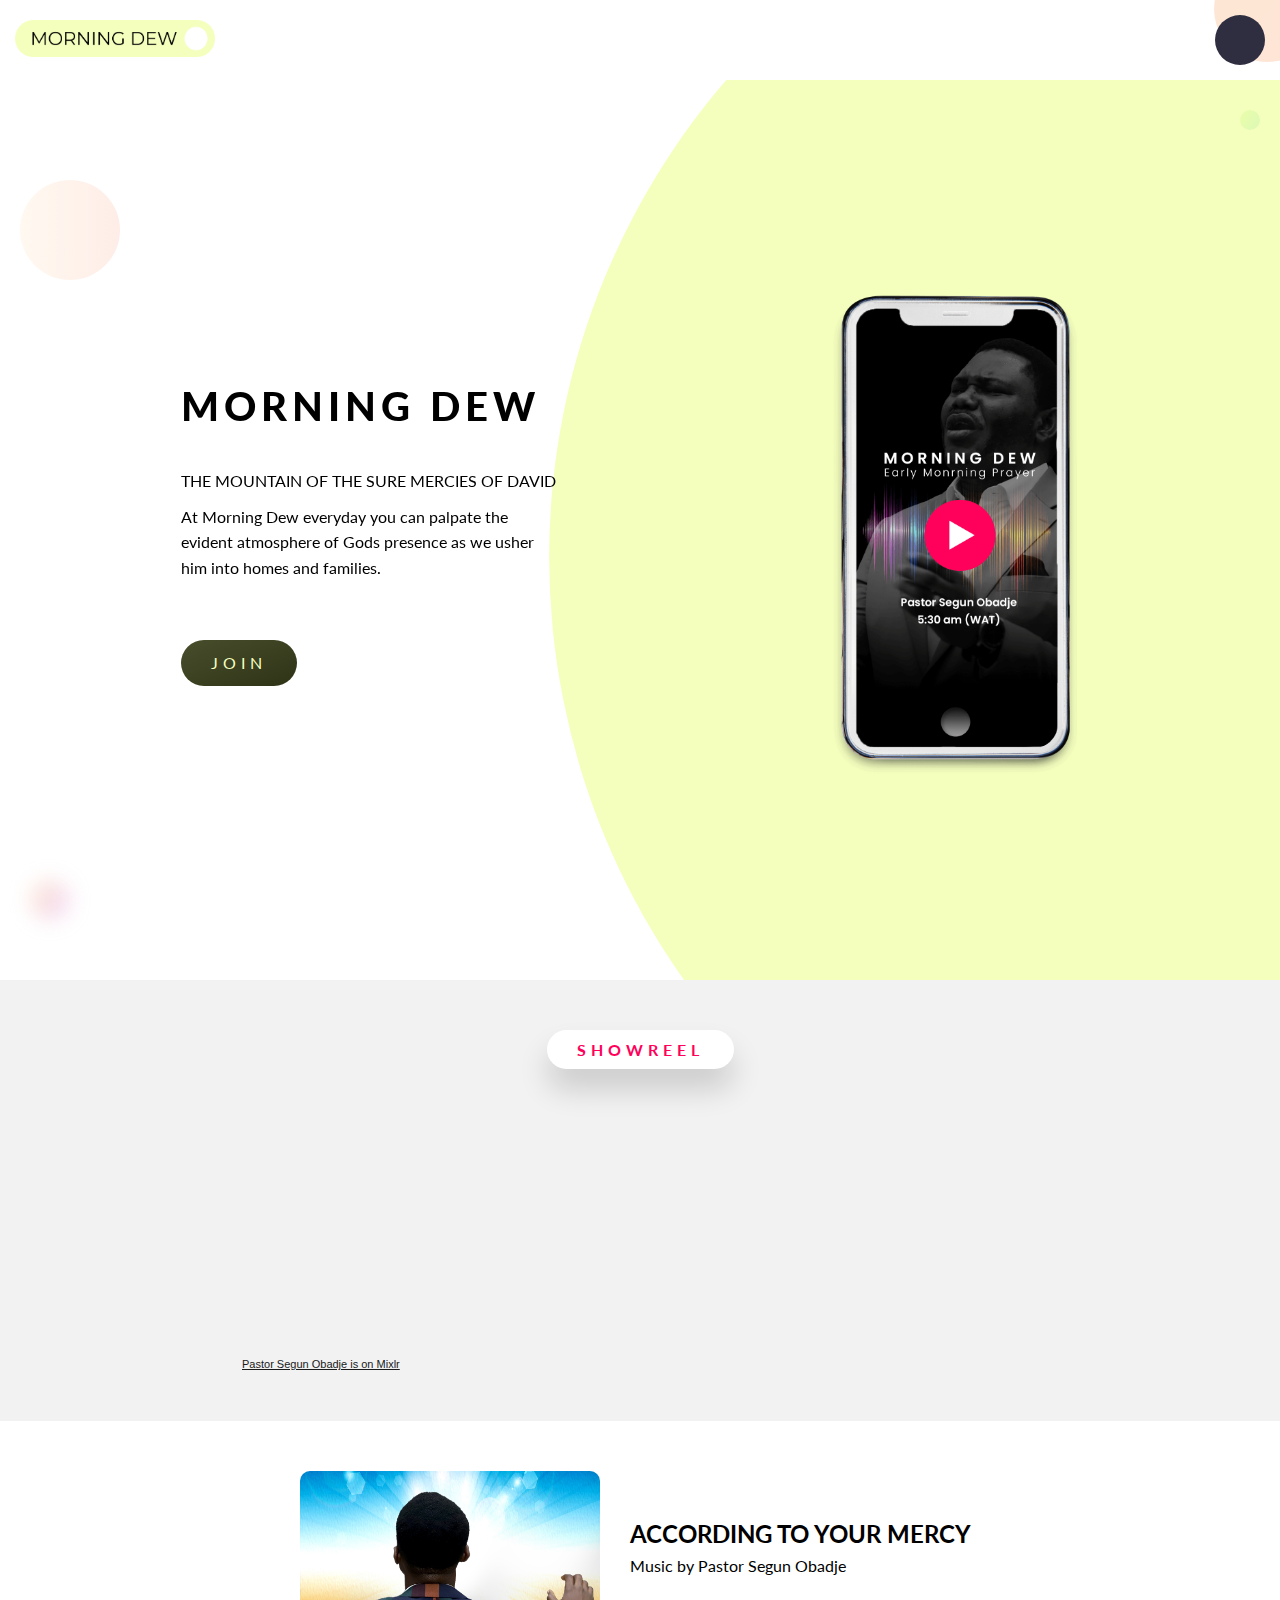
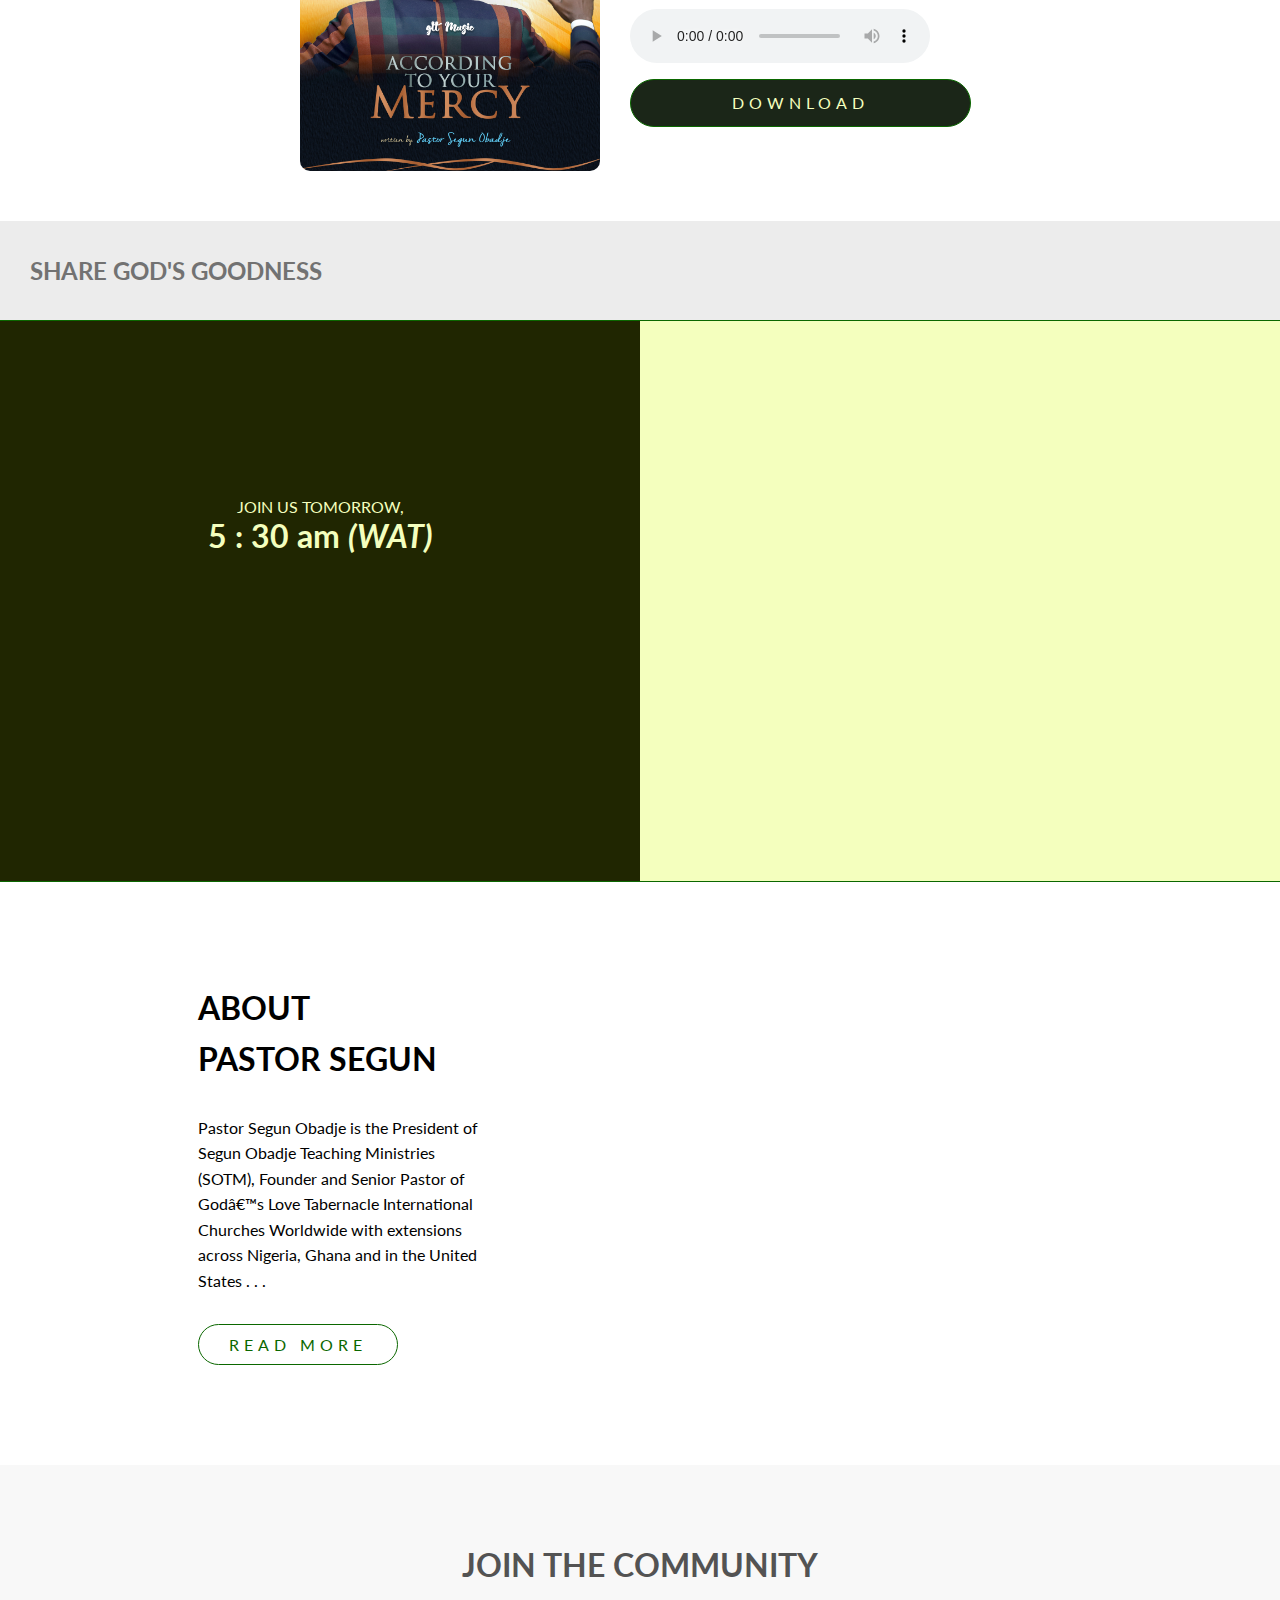
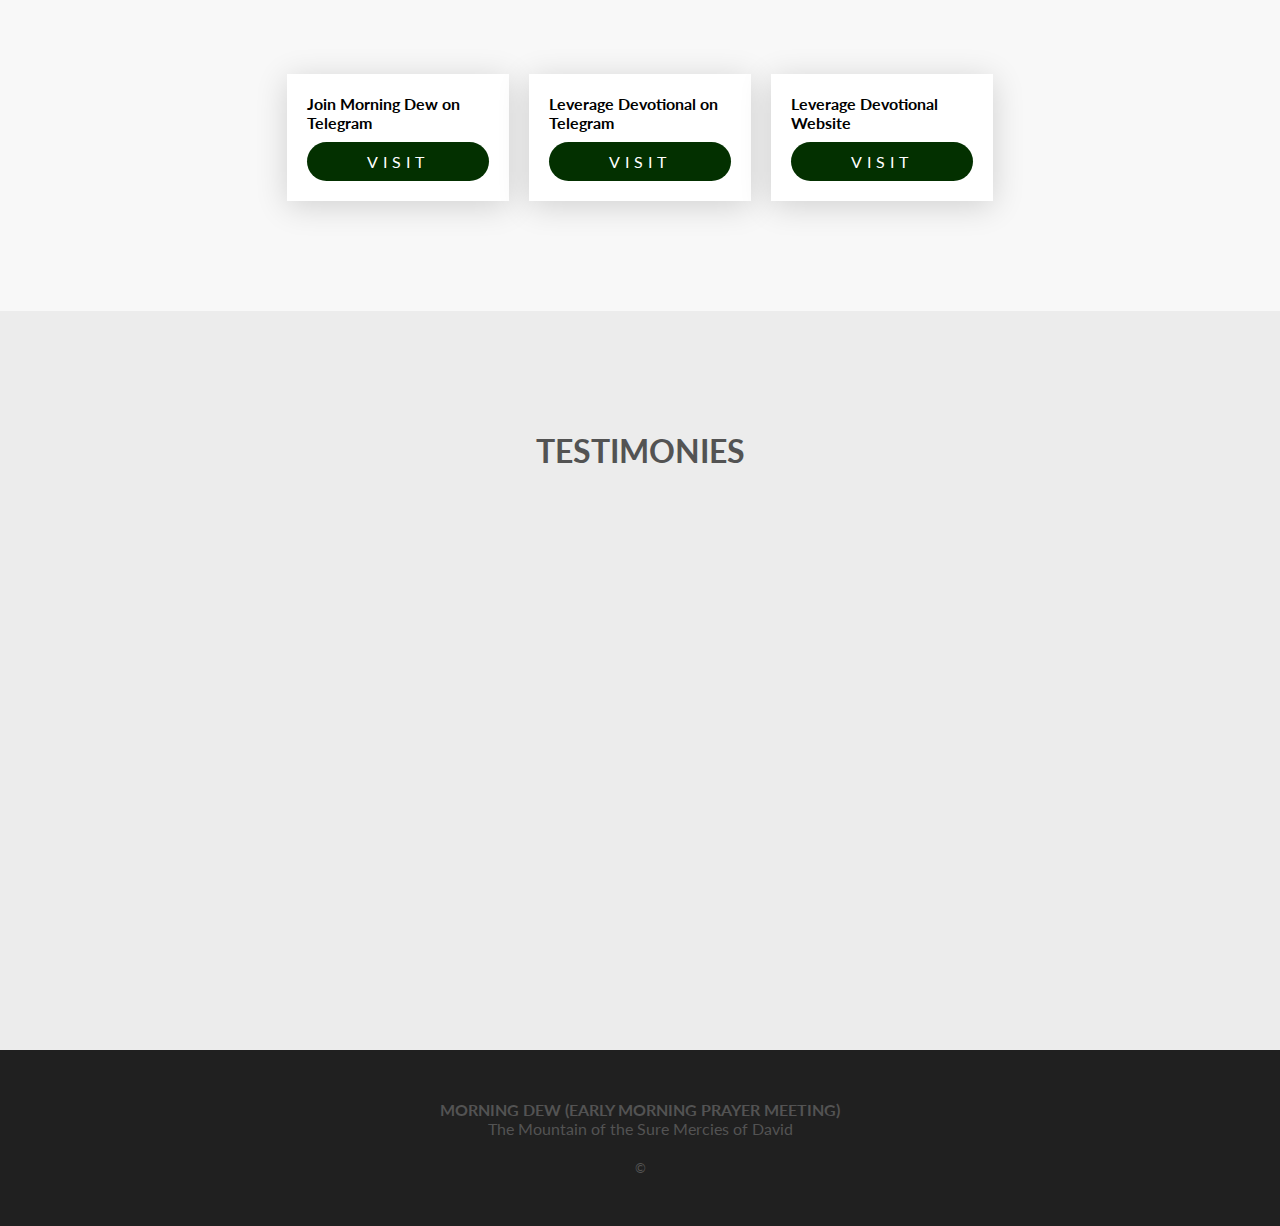
<file: index.html>
<!DOCTYPE html>
<html lang="en">
<head>
    <!-- Global site tag (gtag.js) - Google Analytics -->
    <script async src="https://www.googletagmanager.com/gtag/js?id=UA-145044616-2"></script>
    <script>
    window.dataLayer = window.dataLayer || [];
    function gtag(){dataLayer.push(arguments);}
    gtag('js', new Date());

    gtag('config', 'UA-145044616-2');
    </script>

    <!-- Facebook Pixel Code -->
    <script>
    !function(f,b,e,v,n,t,s)
    {if(f.fbq)return;n=f.fbq=function(){n.callMethod?
    n.callMethod.apply(n,arguments):n.queue.push(arguments)};
    if(!f._fbq)f._fbq=n;n.push=n;n.loaded=!0;n.version='2.0';
    n.queue=[];t=b.createElement(e);t.async=!0;
    t.src=v;s=b.getElementsByTagName(e)[0];
    s.parentNode.insertBefore(t,s)}(window,document,'script',
    'https://connect.facebook.net/en_US/fbevents.js');
     fbq('init', '244590350107731'); 
    fbq('track', 'PageView');
    </script>
    <noscript>
     <img height="1" width="1" 
    src="https://www.facebook.com/tr?id=244590350107731&ev=PageView
    &noscript=1"/>
    </noscript>
    <!-- End Facebook Pixel Code -->

    <meta charset="UTF-8">
    <meta name="viewport" content="width=device-width, initial-scale=1.0">
    <link rel="stylesheet" href="https://use.fontawesome.com/releases/v5.14.0/css/all.css" integrity="sha384-HzLeBuhoNPvSl5KYnjx0BT+WB0QEEqLprO+NBkkk5gbc67FTaL7XIGa2w1L0Xbgc" crossorigin="anonymous">
    <link href="https://fonts.googleapis.com/css2?family=Gothic+A1:wght@100;200;300;400;500;600;700;800;900&family=Lato:ital,wght@0,100;0,300;0,400;0,700;0,900;1,100;1,300;1,400;1,700;1,900&display=swap" rel="stylesheet">
    <link href="https://unpkg.com/aos@2.3.1/dist/aos.css" rel="stylesheet">
    <link rel="stylesheet" href="main.css">
    <title>Morning Dew</title>
</head>
<body>
    <div class="nav">
        <div class="nav-image">
            <img src="morning-dew-logo.png" alt="Morning Dew" style="width: 200px;">
        </div>
        <div class="nav-link">
            <ul>
                <li><a href="#">HOME</a></li>
            </ul>
        </div>
        <div class="nav-btn">
            <div class="nav-btn-container" id="nav-btn">
                <i class="fas fa-bars fa-lg"></i>
            </div>
        </div>
    </div>

    <div class="navigation" id="navigation">
            <ul>
                <li><a href="#">HOME</a></li>
                <LI><a href="about.html">ABOUT</a></LI>
                <li><a href="https://t.me/officialmorningdew" target="_blank">TESTIMONIES</a></li>
                <li><a href="https://www.leveragedevotional.org/" target="_blank">DEVOTIONAL</a></li>
                <li><a href="https://estore.segunobadje.org/" target="_blank">E-STORE</a></li>
            </ul>
    </div>


    <div class="section-one">
        <div class="section-one-text-container" id="textparalax">
            <div class="section-one-text-container-text">
                <small id="live"> <i class="fas fa-dot-circle"></i> NOW LIVE</small>
                <h1 data-aos="fade-up">MORNING DEW</h1>
                <p data-aos="fade-right">THE MOUNTAIN OF THE SURE MERCIES OF DAVID</p>
                <P data-aos="fade-right">At Morning Dew everyday you can palpate the evident atmosphere of Gods presence as we usher him into homes and families.  </P>
                <div class="btn">
                    <a href="https://mixlr.com/pastor-segun-obadje" class="btn btn-play" id="play">
                        <i class="fas fa-play"></i> <span id="adot"></span> JOIN</a>
                    
                </div>
            </div>
        </div>

        <div class="section-one-image-container">
            <div class="section-one-image-container-image" id="imgscroll">
                <img src="phone.png" alt="Morning Dew" style="width: 300px;">
            </div>
        </div>

        <div class="background">

        </div>

        <div id="bgtwo">

        </div>

        <div id="bgthree">
            
        </div>

        <div id="bgfour">
            
        </div>

        <div id="bgfive">
            
        </div>
       
    </div>





    <div class="section-two">
        <div class="section-two-button">
            <a class="btn" href="https://mixlr.com/pastor-segun-obadje/showreel" target="_blank" id="join">SHOWREEL <i class="fas fa-play-circle"></i></a>
        </div>
        

        <div class="section-two-player">
            <iframe src="https://mixlr.com/users/8228052/embed?autoplay=true" width="100%" height="180px" scrolling="no" frameborder="no" marginheight="0" marginwidth="0"></iframe><small><a href="https://mixlr.com/pastor-segun-obadje" style="color:#1a1a1a;text-align:left; font-family:Helvetica, sans-serif; font-size:11px;">Pastor Segun Obadje is on Mixlr</a></small>
        </div>
    </div>

    <!-- AUDIO FILE -->
    <div class="audio-section">
        <div class="audio-section-container">
            <div class="audio-section-container-image">
                <img src="ALBUM.jpg" alt="Morning Dew Worship Song" >
            </div>
            <div class="audio-section-container-content">
                <h2>ACCORDING TO YOUR MERCY</h2>
                <p>Music by Pastor Segun Obadje</p>
                <audio controls download src="https://estoremessage.s3.amazonaws.com/mdewworship/According+to+Your+Mercy+-+GLT+Music.mp3" type="audio/mpeg"></audio>
                <a href="https://estoremessage.s3.amazonaws.com/mdewworship/According+to+Your+Mercy+-+GLT+Music.mp3" class="btm">  DOWNLOAD <i class="fa fa-download fa-lg"></i></a>
            </div>
        </div>
    </div>
    <!-- AUDIO FILE ENDING -->


    <div class="testimonies">
        <div class="testimonies-text">
            <h2>SHARE GOD'S GOODNESS</h2>
        </div>

        <div class="testimonies-text">
            <a href="mailto:pstsegunobadje@gmail.com" data-aos="fade-left" target="_blank">SHARE TESTIMONY</a>
        </div>
        
        <div class="testimonies-text">
            <a href="https://t.me/officialmorningdew" data-aos="fade-right" target="_blank">READ TESTIMONIES</a>
        </div>
    </div>

    <div class="section-three">
       <div class="section-three-text">
           
        <div class="header">
            <p>JOIN US TOMORROW, <span id="day"></span></p>
            <h1>5 : 30 am <em>(WAT)</em></h1>   
        </div>

           <div class="timer">
               <div class="timer-text" data-aos="fade-right">
                   <h1 id="hour">00</h1>
                   <small>HOURS</small>
               </div>
               <div class="timer-text" data-aos="zoom-in">
                <h1 id="min">00</h1>
                <small>MINUTES</small>
            </div>
            <div class="timer-text" data-aos="fade-left"">
                <h1 id="sec">00</h1>
                <small>SECONDS</small>
            </div>
           </div>
       </div>

       <div class="section-three-image">
           <img src="calendar.png" alt="Morning Dew" data-aos="flip-right" style="width: 350px;">
       </div>
    </div>

    <div class="section-four">
        <div class="section-four-text">
            <div class="section-four-text-container">
                <h1>ABOUT <br> PASTOR SEGUN </h1>
            <p id="pastor">Pastor Segun Obadje is the President of Segun Obadje Teaching Ministries (SOTM), Founder and Senior Pastor of God’s Love Tabernacle International Churches Worldwide with extensions across Nigeria, Ghana and in the United States . . .</p>
            <a href="about.html" class="btn">READ MORE</a>
            </div>
        </div>
        <div class="section-four-image">
            <div class="section-four-image-container">
                <img src="pastorsegun.png" alt="Pastor Segun Obadje" loading="lazy" data-aos="flip-right">


                <div class="section-four-image-container-link">
                    <div class="section-four-image-container-link-icon">
                        <a href="https://www.facebook.com/segunobadje"><i class="fab fa-facebook-f fa-2x"></i></a>
                    </div>
                    <div class="section-four-image-container-link-icon">
                        <a href="https://twitter.com/PstSegunObadje"><i class="fab fa-twitter fa-2x"></i></a>
                    </div>
                    <div class="section-four-image-container-link-icon">
                        <a href="https://www.instagram.com/officialpastorsegunobadje/"><i class="fab fa-instagram fa-2x"></i></a>
                    </div>
            </div>
            </div>
        </div>
    </div>


    <div class="section-five">
        <div class="section-five-header">
            <h1>JOIN THE COMMUNITY</h1>
        </div>
        <div class="section-five-box">
            <div class="section-five-box-card" >
                <h4>Join Morning Dew on Telegram</h4>
                <a href="https://t.me/officialmorningdew" class="card" id="mdew" > VISIT</a>
            </div>
            <div class="section-five-box-card" >
                <h4>Leverage Devotional on Telegram</h4>
                <a href="https://t.me/s/LeverageDevotional" class="card" id="lever" > VISIT</a>
            </div>
            <div class="section-five-box-card" >
                <h4>Leverage Devotional Website</h4>
                <a href="https://www.leveragedevotional.org/" class="card" id="leverage" > VISIT</a>
            </div>
        </div>
    </div>

    <div class="section-six">
        <div class="section-six-header">
            <h1>TESTIMONIES</h1>
        </div>
        <div class="section-six-box">
            <div class="section-six-box-card" data-aos="fade-right">
                <h4>Healed of Heaviness in the heart</h4>
                <p>Thank you so much pastor for giving to God. I've carried so much heaviness in my heart for years and it's been so overwhelming because my thoughts and emotions have been so muddled up. When you gave a word this morning that God is healing the minds of people, the burden dropped off me. I experienced freedom like never before. My mind is healed now and I'm totally free!!! God bless pastor Segun.</p>
                <h5 class="name">Odunayo A.</h5>
            </div>    

            <div class="section-six-box-card" data-aos="fade-left">
                <h4>SUPERNATURAL CONTRACTS</h4>
                <p>Sir, the God of Morning Dew has done it for me. My company has been registered since 2017 but not a single contract has been done by the company ever since. Someone called me two weeks ago after Pastor Segun Obadje had been declaring favour in the works of our hands. He told me that there is a job his friend wants to execute and I'm the person capable of doing the construction work. The same job has been bringing in millions now, I've never received a million naira before now, but the God of Morning Dew has surprised me. Thank you Daddy for giving to the Lord. </p>
                <h5 class="name">Temitope O.</h5>
            </div>    

            <div class="section-six-box-card" data-aos="fade-left">
                <h4>Pregnant after 5 Years of Marriage</h4>
                <p>Hallelujah, Come and see what the Lord has done for me. He has looked down upon me favourably and made me fruitful. Several words have come from Morning Dew that before the end of June there will be confirmation of pregnancies. I have come to testify that the God of Morning Dew has done it for me, after five years of marriage, I am pregnant and I am glad. Thank you, Jesus, thank you Pst Segun Obadje for yielding to God. God is so good!!!</p><br>
                <p>Glory to God.</p>
                <h5 class="name">Precious E.</h5>
            </div>    
        </div>
    </div>

    <div class="to-top">
        <a href="#"><i class="fas fa-arrow-circle-up fa-2x"></i></a>
    </div>

    <footer>
        <h4>MORNING DEW (EARLY MORNING PRAYER MEETING)</h4>
        <p>The Mountain of the Sure Mercies of David</p><br>
        <small>&copy; <span id="copyYear"></span></small>

    </footer>
    <script src="https://unpkg.com/aos@2.3.1/dist/aos.js"></script>
    <script>
        AOS.init();

        let imgscroll = document.getElementById('imgscroll');
        let bgfive = document.getElementById('bgfive');
        let bgtwo = document.getElementById("bgtwo");
        let bgthree = document.getElementById("bgthree");
        let bgfour = document.getElementById("bgfour");
        let textparalax = document.getElementById('textparalax');

        let hour = document.getElementById("hour");
        let min = document.getElementById("min");
        let sec = document.getElementById("sec");

        let dayText = document.getElementById("day");
        let navBar = document.querySelector(".nav");
        let copyYear = document.getElementById("copyYear");



        window.addEventListener("scroll", ()=>{
           
            let scrollToTop = document.querySelector(".to-top");

            let scrollValue = Math.floor(scrollY / 2);

            let scrollValueY = Math.floor(scrollY);

            imgscroll.style.transform = "translateX("+scrollValue+"px)";
           


            // BUBBLES PARALAX
            bgtwo.style.transform = "translateY(-"+(Math.floor(scrollValueY / 3))+"px)";
            bgfive.style.transform = "translateY(-"+(Math.floor(scrollValueY/1.5 ))+"px)";
            bgthree.style.transform = "translateY(-"+(Math.floor(scrollValueY / 2))+"px)";
            bgfour.style.transform = "translateY(-"+(Math.floor(scrollValueY / 2.5))+"px)";
            textparalax.style.transform = "translateY("+(Math.floor(scrollValueY / 4 ))+"px)";

            if(scrollY > 5){
                navBar.style.boxShadow = "0 10px 30px rgba(0,0,0,.3)";
                navBar.style.background = "#fff";
                scrollToTop.style.display = "flex";
            }else{
                navBar.style.boxShadow = "none";
                scrollToTop.style.display = "none";


            }
  
        })



        setInterval(()=>{
        let d = new Date();
        let m = d.getMinutes();
        let s = d.getSeconds();
        let h = d.getHours();

        let tomorrow = 29;
        let minusHour = 60;

        let minuteRemain = minusHour - m;;
        let secondsRemain = minusHour - s;
        let hourRemain = tomorrow - h;

        copyYear.innerHTML = d.getFullYear();


        if(hourRemain < 9){
            hourRemain = "0"+hourRemain;
        }
        if(minuteRemain < 10){
            minuteRemain = "0"+minuteRemain;
        }
        if(secondsRemain < 10){
            secondsRemain = "0"+secondsRemain
        }

        switch(h) {
            case 0:

            hourRemain = 4;
                break;
            case 1:

            hourRemain = 3;
                break;

            case 2:
            hourRemain = 2;
            break;

            case 3:
            hourRemain = 1;
            break;

            case 4:
            hourRemain = 0;
            break;
            default:
               hourRemain = tomorrow - h;
            }



            switch (new Date().getDay()) {
            case 0:
                day = "MONDAY";
                break;
            case 1:
                day = "TUESDAY";
                break;
            case 2:
                day = "WEDNESDAY";
                break;
            case 3:
                day = "THURSDAY";
                break;
            case 4:
                day = "FRIDAY";
                break;
            case 5:
                day = "SATURDAY";
                break;
            case 6:
                day = "SUNDAY";
}


        let live = document.getElementById("live");
        let adot = document.getElementById("adot");

        hour.innerHTML = hourRemain;
        min.innerHTML = minuteRemain;
        sec.innerHTML = secondsRemain;
        dayText.innerHTML = day;

        if(h == 5 && m >= 30){
            live.style.display = "inline-block";
            adot.style.display = "block";
        }
        }, 1000);


        let navBtn = document.getElementById("nav-btn");
        let navigation = document.getElementById("navigation");

        let toggle = true;


        let hideStyle = "circle(4.8% at 99% 1%)";
        let showStyle = "circle(148% at 99% 1%)";

        navBtn.addEventListener("click", function(){
            
            toggle = !toggle;

            if(toggle){
                navigation.style.clipPath = hideStyle;
            }else{
                navigation.style.clipPath = showStyle;

            }
        })

 
let pastor = document.getElementById("pastor");


      </script>
</body>
</html>
</file>
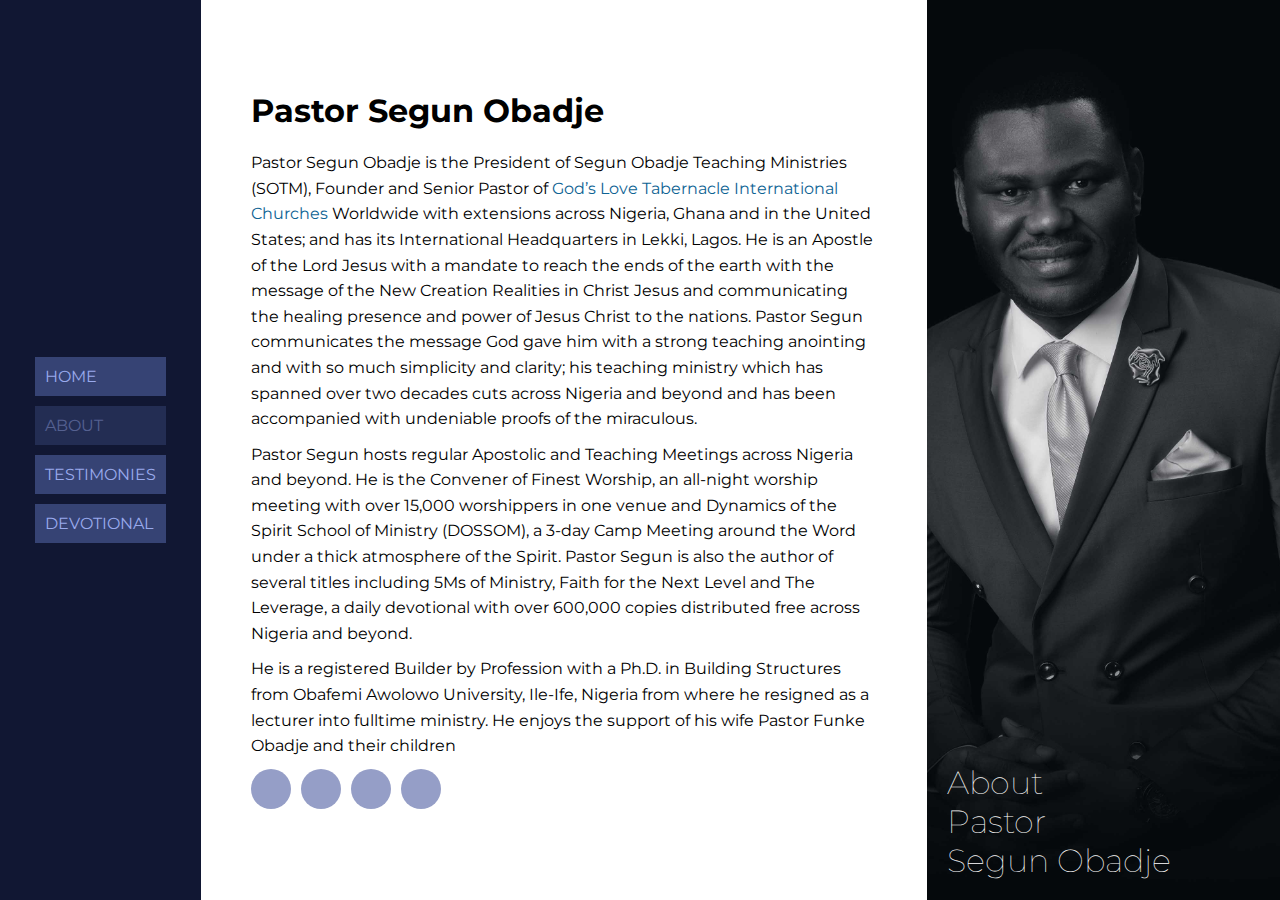
<file: about.html>
<!DOCTYPE html>
<html lang="en">
<head>
        <!-- Global site tag (gtag.js) - Google Analytics -->
    <script async src="https://www.googletagmanager.com/gtag/js?id=UA-145044616-2"></script>
    <script>
    window.dataLayer = window.dataLayer || [];
    function gtag(){dataLayer.push(arguments);}
    gtag('js', new Date());

    gtag('config', 'UA-145044616-2');
    </script>
    <meta charset="UTF-8">
    <meta name="viewport" content="width=device-width, initial-scale=1.0">
    <link rel="stylesheet" href="https://use.fontawesome.com/releases/v5.14.0/css/all.css" integrity="sha384-HzLeBuhoNPvSl5KYnjx0BT+WB0QEEqLprO+NBkkk5gbc67FTaL7XIGa2w1L0Xbgc" crossorigin="anonymous">
    <link href="https://fonts.googleapis.com/css2?family=Montserrat:ital,wght@0,100;0,200;0,300;0,400;0,500;0,600;0,700;0,800;0,900;1,100;1,200;1,300;1,400;1,500;1,600;1,700;1,800;1,900&display=swap" rel="stylesheet">
    <link href="https://unpkg.com/aos@2.3.1/dist/aos.css" rel="stylesheet">
    <link rel="stylesheet" href="about.css"><title>About Pastor Segun Obadje</title>
</head>
<body>
    <main>
        <div class="mobile-nav">
            <ul>
                <li><a href="index.html">HOME</a></li>

                <li><a href="https://t.me/officialmorningdew" target="_blank">TESTIMONIES</a></li>

                <li><a href="https://www.leveragedevotional.org/" target="_blank">DEVOTIONAL</a></li>

            </ul>
        </div>
        <div class="nav">
            <ul>
                <li><a href="index.html">HOME</a></li>
                <li><a href="#" id="isDisabled">ABOUT</a></li>

                <li><a href="https://t.me/officialmorningdew" target="_blank">TESTIMONIES</a></li>

                <li><a href="https://www.leveragedevotional.org/" target="_blank">DEVOTIONAL</a></li>

            </ul>
        </div>
        
        <div class="content">
            <div class="content-main">

                <div class="content-image">
                    <img src="pastorsegun.png" alt="Pastor Segun Obadje">
                </div>
                <h1>Pastor Segun Obadje</h1>
                <p>Pastor Segun Obadje is the President of Segun Obadje Teaching Ministries (SOTM), Founder and Senior Pastor of <a href="https://glt.church" target="_blank">God’s Love Tabernacle International Churches</a> Worldwide with extensions across Nigeria, Ghana and in the United States; and has its International Headquarters in Lekki, Lagos. He is an Apostle of the Lord Jesus with a mandate to reach the ends of the earth with the message of the New Creation Realities in Christ Jesus and communicating the healing presence and power of Jesus Christ to the nations. Pastor Segun communicates the message God gave him with a strong teaching anointing and with so much simplicity and clarity; his teaching ministry which has spanned over two decades cuts across Nigeria and beyond and has been accompanied with undeniable proofs of the miraculous.</p>
                
                <p>Pastor Segun hosts regular Apostolic and Teaching Meetings across Nigeria and beyond. He is the Convener of Finest Worship, an all-night worship meeting with over 15,000 worshippers in one venue and Dynamics of the Spirit School of Ministry (DOSSOM), a 3-day Camp Meeting around the Word under a thick atmosphere of the Spirit. Pastor Segun is also the author of several titles including 5Ms of Ministry, Faith for the Next Level and The Leverage, a daily devotional with over 600,000 copies distributed free across Nigeria and beyond.</p>
    
                <p>He is a registered Builder by Profession with a Ph.D. in Building Structures from Obafemi Awolowo University, Ile-Ife, Nigeria from where he resigned as a lecturer into fulltime ministry. He enjoys the support of his wife Pastor Funke Obadje and their children</p>

                <div class="social">
                    <div class="social-link-icon">
                        <a href="https://www.facebook.com/segunobadje"><i class="fab fa-facebook-f fa-lg"></i></a>
                    </div>
                    <div class="social-link-icon">
                        <a href="https://twitter.com/PstSegunObadje"><i class="fab fa-twitter fa-lg"></i></a>
                    </div>
                    <div class="social-link-icon">
                        <a href="https://www.instagram.com/officialpastorsegunobadje/"><i class="fab fa-instagram fa-lg"></i></a>
                    </div>
    
                    
                    <div class="social-link-icon">
                        <a href="https://www.youtube.com/channel/UCC3lkcrfirE37Sj3DH1UQug"><i class="fab fa-youtube"></i></a>
                    </div>
                </div>
            </div>
        </div>
        <div class="image">
            <h1>About <br> Pastor <br> Segun Obadje</h1>
        </div>
    </main>

    <script>
        let nav = document.querySelector(".nav");
        let navBuga = document.querySelector(".nav-buga");

        let toggle = true;

     
    </script>
   
    
</body>
</html>
</file>
<file: main.css>
* {
  padding: 0;
  margin: 0;
  -webkit-box-sizing: border-box;
          box-sizing: border-box;
  font-family: 'Lato', sans-serif;
}

html {
  scroll-behavior: smooth;
}

body {
  position: relative;
}

body::-webkit-scrollbar {
  width: 10px;
}

body::-webkit-scrollbar-track {
  background: #f1f1f1;
}

body::-webkit-scrollbar-thumb {
  background: #888;
}

body::-webkit-scrollbar-thumb:hover {
  background: #555;
}

.navigation {
  position: fixed;
  top: 0;
  right: 0;
  width: 100%;
  height: 100vh;
  background-image: linear-gradient(120deg, #f6d465ee 0%, #fd9f85ee 100%);
  overflow: hidden;
  z-index: 3;
  -webkit-transition: all 300ms ease;
  transition: all 300ms ease;
  -webkit-clip-path: circle(4.8% at 99% 1%);
          clip-path: circle(4.8% at 99% 1%);
}

@media only screen and (max-width: 850px) {
  .navigation {
    width: 100%;
  }
}

.navigation ul {
  display: -webkit-box;
  display: -ms-flexbox;
  display: flex;
  -webkit-box-pack: space-evenly;
      -ms-flex-pack: space-evenly;
          justify-content: space-evenly;
  list-style: none;
  -webkit-box-align: center;
      -ms-flex-align: center;
          align-items: center;
  height: 100%;
}

@media only screen and (max-width: 850px) {
  .navigation ul {
    -webkit-box-orient: vertical;
    -webkit-box-direction: normal;
        -ms-flex-direction: column;
            flex-direction: column;
    -webkit-box-pack: center;
        -ms-flex-pack: center;
            justify-content: center;
  }
}

.navigation ul li a {
  padding: 10px 20px;
  text-decoration: none;
  letter-spacing: 5px;
  color: #fff;
  border: solid 1px #fff;
  margin: 5px;
  background: none;
  color: #fff;
  -webkit-transition: all 300ms ease;
  transition: all 300ms ease;
  display: inline-block;
  position: relative;
  transition: all 300ms ease;
}

.navigation ul li a::after {
  content: "";
  position: absolute;
  top: 0;
  right: 0;
  width: 100%;
  height: 100%;
  z-index: -5;
  -webkit-transform: scale(0);
          transform: scale(0);
  -webkit-transition: all 300ms ease;
  transition: all 300ms ease;
  border-bottom: 1px solid #fff;
}

.navigation ul li a:hover {
  -webkit-transform: translateY(-10px);
          transform: translateY(-10px);
  -webkit-box-shadow: 0 20px 50px #a32b0acb;
          box-shadow: 0 20px 50px #a32b0acb;
  color: #fd9f85ad;
  background-color: #fff;
}

.navigation ul li a:hover::after {
  -webkit-transform: scale(1.2);
          transform: scale(1.2);
}

.nav {
  padding: 15px;
  display: -webkit-box;
  display: -ms-flexbox;
  display: flex;
  -webkit-box-pack: justify;
      -ms-flex-pack: justify;
          justify-content: space-between;
  -webkit-box-align: center;
      -ms-flex-align: center;
          align-items: center;
  position: -webkit-sticky;
  position: sticky;
  top: 0;
  background: rgba(255, 255, 255, 0.664);
  z-index: 5;
}

.nav-link {
  display: none;
}

.nav-btn {
  position: relative;
}

.nav-btn-container {
  width: 50px;
  height: 50px;
  background: #2F2E41;
  color: #F4FFBE;
  display: -webkit-box;
  display: -ms-flexbox;
  display: flex;
  -webkit-box-pack: center;
      -ms-flex-pack: center;
          justify-content: center;
  -webkit-box-align: center;
      -ms-flex-align: center;
          align-items: center;
  border-radius: 50%;
  cursor: pointer;
  -webkit-transition: all 300ms ease;
  transition: all 300ms ease;
}

@media only screen and (max-width: 850px) {
  .nav-btn-container {
    color: #2f2e41;
    background: none;
  }
}

.nav-btn-container:hover {
  -webkit-transform: scale(1.06);
          transform: scale(1.06);
}

.nav-btn-container:active {
  -webkit-transform: rotate(30deg);
          transform: rotate(30deg);
}

.section-one {
  display: -webkit-box;
  display: -ms-flexbox;
  display: flex;
  padding: 50px;
  height: 100vh;
  -webkit-box-pack: center;
      -ms-flex-pack: center;
          justify-content: center;
  -webkit-box-align: center;
      -ms-flex-align: center;
          align-items: center;
  position: relative;
  overflow: hidden;
}

@media only screen and (max-width: 850px) {
  .section-one {
    -webkit-box-orient: vertical;
    -webkit-box-direction: normal;
        -ms-flex-direction: column;
            flex-direction: column;
    height: 70vh;
    padding: 20px;
  }
}

.section-one-text-container {
  -webkit-box-flex: 1;
      -ms-flex: 1;
          flex: 1;
  padding: 50px;
  display: -webkit-box;
  display: -ms-flexbox;
  display: flex;
  -webkit-box-pack: center;
      -ms-flex-pack: center;
          justify-content: center;
  -webkit-box-align: center;
      -ms-flex-align: center;
          align-items: center;
  line-height: 1.6;
}

@media only screen and (max-width: 850px) {
  .section-one-text-container {
    padding: 30px;
  }
}

.section-one-text-container-text {
  width: 70%;
}

.section-one-text-container-text h1 {
  font-weight: 900;
  letter-spacing: 5px;
}

.section-one-text-container-text #live {
  background: red;
  padding: 5px;
  color: #fff;
  border-radius: 5px;
  display: none;
  -webkit-animation: slideup ease-in 300ms;
          animation: slideup ease-in 300ms;
}

@media only screen and (max-width: 850px) {
  .section-one-text-container-text {
    width: 100%;
  }
}

.section-one-text-container-text h1 {
  margin-bottom: 30px;
  font-size: 2.5em;
}

.section-one-text-container-text h1 + p {
  margin-bottom: 10px;
}

.section-one-text-container-text .btn {
  margin-top: 30px;
}

.section-one-text-container-text #play {
  padding: 10px 30px;
  letter-spacing: 5px;
  background-image: -webkit-gradient(linear, left top, right bottom, from(#484E2C), to(#2E3316));
  background-image: linear-gradient(to bottom right, #484E2C, #2E3316);
  color: #F4FFBE;
  border-radius: 30px;
  border: none;
  -webkit-transition: all 300ms ease;
  transition: all 300ms ease;
  margin-right: 10px;
  display: inline-block;
  position: relative;
  text-decoration: none;
}

.section-one-text-container-text #play #adot {
  position: absolute;
  top: -10px;
  left: 0;
  background: #ff2020;
  width: 20px;
  height: 20px;
  border-radius: 50%;
  border: solid 2px #fff;
  display: none;
}

.section-one-text-container-text #play:hover {
  -webkit-transform: translateY(-5px);
          transform: translateY(-5px);
  -webkit-box-shadow: 0 5px 30px rgba(0, 0, 0, 0.16);
          box-shadow: 0 5px 30px rgba(0, 0, 0, 0.16);
}

.section-one-text-container-text #share {
  padding: 10px 30px;
  letter-spacing: 5px;
  background: #fff;
  color: #0B6700;
  border-radius: 30px;
  border: 1px solid #0B6700;
  -webkit-transition: all 300ms ease;
  transition: all 300ms ease;
  text-decoration: none;
  padding: 10px 10px;
  letter-spacing: 2px;
  display: inline-block;
}

.section-one-text-container-text #share:hover {
  -webkit-transform: translateY(-5px);
          transform: translateY(-5px);
  -webkit-box-shadow: 0 5px 30px rgba(0, 0, 0, 0.16);
          box-shadow: 0 5px 30px rgba(0, 0, 0, 0.16);
}

.section-one-image-container {
  -webkit-box-flex: 1;
      -ms-flex: 1;
          flex: 1;
  display: -webkit-box;
  display: -ms-flexbox;
  display: flex;
  -webkit-box-pack: center;
      -ms-flex-pack: center;
          justify-content: center;
  -webkit-animation: slideright 1s ease-in;
          animation: slideright 1s ease-in;
}

@media only screen and (max-width: 850px) {
  .section-one-image-container {
    display: none;
  }
}

.section-one .background {
  background: #F4FFBE;
  width: 90%;
  height: 100%;
  position: absolute;
  right: 0;
  z-index: -1;
  -webkit-clip-path: circle(70.7% at 100% 53%);
          clip-path: circle(70.7% at 100% 53%);
}

@media only screen and (max-width: 850px) {
  .section-one .background {
    -webkit-clip-path: circle(53% at 100% 99%);
            clip-path: circle(53% at 100% 99%);
  }
}

.section-one #bgtwo {
  width: 100px;
  height: 100px;
  border-radius: 50%;
  background-image: -webkit-gradient(linear, left top, right top, from(#ffecd252), to(#fcb69f3f));
  background-image: linear-gradient(to right, #ffecd252 0%, #fcb69f3f 100%);
  position: absolute;
  z-index: -1;
  top: 100px;
  left: 20px;
  -webkit-transition: all 300ms ease;
  transition: all 300ms ease;
}

.section-one #bgthree {
  width: 20px;
  height: 20px;
  border-radius: 50%;
  background-image: linear-gradient(120deg, #d5fc794d 0%, #96e6a141 100%);
  position: absolute;
  z-index: -1;
  top: 30px;
  right: 20px;
  position: absolute;
  -webkit-transition: all 300ms ease;
  transition: all 300ms ease;
}

.section-one #bgfour {
  width: 60px;
  height: 60px;
  border-radius: 50%;
  background-image: linear-gradient(120deg, #a1c4fd2f 0%, #c2e9fb34 100%);
  z-index: -1;
  top: 50%;
  right: 20%;
  -webkit-transform: translate(-20%, -50%);
          transform: translate(-20%, -50%);
  position: absolute;
  -webkit-transition: all 300ms ease;
  transition: all 300ms ease;
}

.section-one #bgfive {
  width: 40px;
  height: 40px;
  border-radius: 50%;
  background-image: linear-gradient(120deg, #fccb9067 0%, #d57eeb50 100%);
  bottom: 30px;
  left: 30px;
  position: absolute;
  bottom: 60px;
  -webkit-transition: all 300ms ease;
  transition: all 300ms ease;
  -webkit-filter: blur(10px);
          filter: blur(10px);
}

.testimonies {
  display: -webkit-box;
  display: -ms-flexbox;
  display: flex;
  background: #ECECEC;
  color: #727272;
  -webkit-box-pack: center;
      -ms-flex-pack: center;
          justify-content: center;
  -webkit-box-align: center;
      -ms-flex-align: center;
          align-items: center;
}

@media only screen and (max-width: 850px) {
  .testimonies {
    -webkit-box-orient: vertical;
    -webkit-box-direction: normal;
        -ms-flex-direction: column;
            flex-direction: column;
    padding: 10px;
    text-align: center;
  }
}

.testimonies-text {
  -webkit-box-flex: 1;
      -ms-flex: 1;
          flex: 1;
  padding: 30px;
}

@media only screen and (max-width: 850px) {
  .testimonies-text {
    padding: 10px;
  }
}

.testimonies-text a {
  padding: 10px 30px;
  letter-spacing: 5px;
  background: #F4FFBE;
  color: #1B2618;
  border-radius: 30px;
  border: none;
  -webkit-transition: all 300ms ease;
  transition: all 300ms ease;
  text-decoration: none;
  -webkit-box-shadow: 0 20px 30px rgba(0, 0, 0, 0.16);
          box-shadow: 0 20px 30px rgba(0, 0, 0, 0.16);
  font-weight: 700;
  transition: all 300ms ease;
  display: inline-block;
}

@media only screen and (max-width: 850px) {
  .testimonies-text a {
    letter-spacing: 1px;
    display: block;
  }
}

.testimonies-text a:hover {
  -webkit-transition: all 300ms ease;
  transition: all 300ms ease;
  -webkit-transform: translateX(10px);
          transform: translateX(10px);
}

.section-two {
  background: #F2F2F2;
  overflow: hidden;
}

@media only screen and (max-width: 850px) {
  .section-two {
    padding: 50px 30px;
  }
}

.section-two-button {
  padding: 50px;
  text-align: center;
}

.section-two-button a {
  display: inline-block;
}

.section-two-button .btn {
  padding: 10px 30px;
  letter-spacing: 5px;
  background: #fff;
  color: #FF005A;
  border-radius: 30px;
  border: none;
  -webkit-transition: all 300ms ease;
  transition: all 300ms ease;
  text-decoration: none;
  -webkit-box-shadow: 0 20px 30px rgba(0, 0, 0, 0.16);
          box-shadow: 0 20px 30px rgba(0, 0, 0, 0.16);
  font-weight: 700;
  transition: all 300ms ease;
}

@media only screen and (max-width: 850px) {
  .section-two-button .btn {
    padding: 5px 10px;
    letter-spacing: 2px;
  }
}

.section-two-button .btn:hover {
  -webkit-transform: translateY(-5px);
          transform: translateY(-5px);
  -webkit-box-shadow: 0 30px 50px rgba(0, 0, 0, 0.4);
          box-shadow: 0 30px 50px rgba(0, 0, 0, 0.4);
}

.section-two-player {
  padding: 50px;
  width: 70%;
  margin: auto;
}

@media only screen and (max-width: 850px) {
  .section-two-player {
    width: 100%;
    padding: 30px;
  }
}

.section-three {
  display: -webkit-box;
  display: -ms-flexbox;
  display: flex;
  -webkit-box-pack: center;
      -ms-flex-pack: center;
          justify-content: center;
  -webkit-box-align: center;
      -ms-flex-align: center;
          align-items: center;
  background: #202601;
  border-top: 1px solid #0B6700;
  overflow: hidden;
}

@media only screen and (max-width: 1400px) {
  .section-three {
    height: auto;
  }
}

.section-three > div {
  padding: 100px;
  -webkit-box-flex: 1;
      -ms-flex: 1;
          flex: 1;
}

@media only screen and (max-width: 850px) {
  .section-three > div {
    padding: 100px 50px;
  }
}

.section-three-image {
  background: #F4FFBE;
  display: -webkit-box;
  display: -ms-flexbox;
  display: flex;
  -webkit-box-pack: center;
      -ms-flex-pack: center;
          justify-content: center;
  -webkit-box-align: center;
      -ms-flex-align: center;
          align-items: center;
}

@media only screen and (max-width: 850px) {
  .section-three-image {
    display: none;
  }
}

.section-three-text {
  display: -webkit-box;
  display: -ms-flexbox;
  display: flex;
  -webkit-box-orient: vertical;
  -webkit-box-direction: normal;
      -ms-flex-direction: column;
          flex-direction: column;
  -webkit-box-pack: center;
      -ms-flex-pack: center;
          justify-content: center;
  -webkit-box-align: center;
      -ms-flex-align: center;
          align-items: center;
  text-align: center;
}

@media only screen and (max-width: 850px) {
  .section-three-text {
    width: 100%;
    padding: 20px;
  }
}

.section-three-text .header {
  margin-bottom: 30px;
  color: #F4FFBE;
}

.section-three-text .header h1 {
  margin-bottom: 10px;
}

@media only screen and (max-width: 850px) {
  .section-three-text .header {
    font-size: .85em;
  }
}

.section-three-text .timer {
  display: -webkit-box;
  display: -ms-flexbox;
  display: flex;
  -webkit-box-pack: justify;
      -ms-flex-pack: justify;
          justify-content: space-between;
}

.section-three-text .timer-text {
  padding: 10px;
  color: #535353;
  background-image: -webkit-gradient(linear, left top, right bottom, from(#484E2C), to(#2E3316));
  background-image: linear-gradient(to bottom right, #484E2C, #2E3316);
  color: #F4FFBE;
  margin: 5px;
  border-radius: 50%;
  width: 100px;
  height: 100px;
  display: -webkit-box;
  display: -ms-flexbox;
  display: flex;
  -webkit-box-orient: vertical;
  -webkit-box-direction: normal;
      -ms-flex-direction: column;
          flex-direction: column;
  -webkit-box-pack: center;
      -ms-flex-pack: center;
          justify-content: center;
  -webkit-box-align: center;
      -ms-flex-align: center;
          align-items: center;
}

.section-three-text .timer-text h1 {
  font-size: em;
}

@media only screen and (max-width: 850px) {
  .section-three-text .timer-text h1 {
    font-size: 1.75em;
  }
}

.section-four {
  display: -webkit-box;
  display: -ms-flexbox;
  display: flex;
  height: 100vh;
  -webkit-box-pack: center;
      -ms-flex-pack: center;
          justify-content: center;
  -webkit-box-align: center;
      -ms-flex-align: center;
          align-items: center;
  border-top: 1px solid #0B6700;
  overflow: hidden;
}

@media only screen and (max-width: 1400px) {
  .section-four {
    height: auto;
  }
}

@media only screen and (max-width: 850px) {
  .section-four {
    -webkit-box-orient: vertical;
    -webkit-box-direction: reverse;
        -ms-flex-direction: column-reverse;
            flex-direction: column-reverse;
    height: auto;
    padding: 50px 0;
  }
}

.section-four-text {
  padding: 100px;
  display: -webkit-box;
  display: -ms-flexbox;
  display: flex;
  -webkit-box-pack: center;
      -ms-flex-pack: center;
          justify-content: center;
  -webkit-box-align: center;
      -ms-flex-align: center;
          align-items: center;
  -webkit-box-flex: 1;
      -ms-flex: 1;
          flex: 1;
}

@media only screen and (max-width: 850px) {
  .section-four-text {
    padding: 30px;
  }
}

.section-four-text-container {
  width: 60%;
}

@media only screen and (max-width: 850px) {
  .section-four-text-container {
    width: 90%;
  }
}

.section-four-text-container h1, .section-four-text-container p {
  margin-bottom: 30px;
  line-height: 1.6;
}

.section-four-text-container a {
  padding: 10px 30px;
  letter-spacing: 5px;
  background: #fff;
  color: #0B6700;
  border-radius: 30px;
  border: 1px solid #0B6700;
  -webkit-transition: all 300ms ease;
  transition: all 300ms ease;
  text-decoration: none;
  display: inline-block;
}

.section-four-text-container a:hover {
  -webkit-transform: translateY(-5px);
          transform: translateY(-5px);
  -webkit-box-shadow: 0 5px 30px rgba(0, 0, 0, 0.16);
          box-shadow: 0 5px 30px rgba(0, 0, 0, 0.16);
}

.section-four-image {
  padding: 50px;
  -webkit-box-flex: 1;
      -ms-flex: 1;
          flex: 1;
}

.section-four-image-container {
  width: 70%;
  position: relative;
  overflow: hidden;
  -webkit-transition: all 300ms ease;
  transition: all 300ms ease;
}

.section-four-image-container:hover {
  -webkit-transform: perspective(400px) rotateY(-10deg);
          transform: perspective(400px) rotateY(-10deg);
  -webkit-box-shadow: 0 5px 30px rgba(0, 0, 0, 0.16);
          box-shadow: 0 5px 30px rgba(0, 0, 0, 0.16);
}

@media only screen and (max-width: 850px) {
  .section-four-image-container {
    width: 100%;
  }
}

.section-four-image-container:hover .section-four-image-container-link {
  bottom: 0;
}

.section-four-image-container img {
  width: 100%;
}

.section-four-image-container-link {
  position: absolute;
  background: rgba(0, 128, 0, 0.63);
  bottom: -1200px;
  width: 100%;
  height: 100%;
  display: -webkit-box;
  display: -ms-flexbox;
  display: flex;
  -ms-flex-pack: distribute;
      justify-content: space-around;
  -webkit-box-align: center;
      -ms-flex-align: center;
          align-items: center;
  -webkit-transition: all 300ms ease;
  transition: all 300ms ease;
}

.section-four-image-container-link-icon {
  border: solid 1px #F4FFBE;
  width: 60px;
  height: 60px;
  border-radius: 50%;
  display: -webkit-box;
  display: -ms-flexbox;
  display: flex;
  -webkit-box-pack: center;
      -ms-flex-pack: center;
          justify-content: center;
  -webkit-box-align: center;
      -ms-flex-align: center;
          align-items: center;
}

.section-four-image-container-link-icon a {
  color: #fff;
  display: inline-block;
  -webkit-transition: all 300ms ease;
  transition: all 300ms ease;
}

.section-four-image-container-link-icon:hover a {
  color: #033000;
}

.section-four-image-container-link-icon:hover {
  background: #F4FFBE;
}

.section-five {
  display: -webkit-box;
  display: -ms-flexbox;
  display: flex;
  -webkit-box-orient: vertical;
  -webkit-box-direction: normal;
      -ms-flex-direction: column;
          flex-direction: column;
  padding: 50px;
  background: #F8F8F8;
  overflow: hidden;
}

@media only screen and (max-width: 1400px) {
  .section-five {
    padding: 50px;
  }
}

@media only screen and (max-width: 850px) {
  .section-five {
    padding: 30px;
  }
}

.section-five-header {
  padding: 30px;
  text-align: center;
  color: #535353;
}

@media only screen and (max-width: 400px) {
  .section-five-header {
    font-size: .75em;
    padding: 25px;
  }
}

.section-five-box {
  padding: 50px;
  display: -webkit-box;
  display: -ms-flexbox;
  display: flex;
  width: 70%;
  margin: auto;
  -ms-flex-pack: distribute;
      justify-content: space-around;
  -webkit-box-align: center;
      -ms-flex-align: center;
          align-items: center;
}

@media only screen and (max-width: 850px) {
  .section-five-box {
    -webkit-box-orient: vertical;
    -webkit-box-direction: normal;
        -ms-flex-direction: column;
            flex-direction: column;
    width: 100%;
    padding: 20px;
    text-align: center;
  }
}

.section-five-box-card {
  width: 250px;
  margin: 10px;
  padding: 20px;
  background: #fff;
  -webkit-box-shadow: 0 5px 30px rgba(0, 0, 0, 0.16);
          box-shadow: 0 5px 30px rgba(0, 0, 0, 0.16);
  -webkit-transition: all 300ms ease;
  transition: all 300ms ease;
}

.section-five-box-card:hover {
  -webkit-transform: translateY(-10px);
          transform: translateY(-10px);
  -webkit-transform: scale(1.03);
          transform: scale(1.03);
}

.section-five-box-card a {
  padding: 10px 30px;
  letter-spacing: 5px;
  background: #033000;
  color: #fff;
  border-radius: 30px;
  border: none;
  -webkit-transition: all 300ms ease;
  transition: all 300ms ease;
  display: block;
  margin-top: 10px;
  text-decoration: none;
  text-align: center;
  transition: all 300ms ease;
}

.section-five-box-card a:hover {
  -webkit-transform: translateX(3px);
          transform: translateX(3px);
}

.section-six {
  padding: 100px 50px;
  background: #ECECEC;
  display: -webkit-box;
  display: -ms-flexbox;
  display: flex;
  -webkit-box-orient: vertical;
  -webkit-box-direction: normal;
      -ms-flex-direction: column;
          flex-direction: column;
  overflow: hidden;
}

@media only screen and (max-width: 850px) {
  .section-six {
    padding: 10px;
  }
}

.section-six-header {
  text-align: center;
  padding: 25px;
  color: #535353;
}

@media only screen and (max-width: 1400px) {
  .section-six-header {
    padding: 20px;
  }
}

.section-six-box {
  display: -webkit-box;
  display: -ms-flexbox;
  display: flex;
}

@media only screen and (max-width: 850px) {
  .section-six-box {
    -webkit-box-orient: vertical;
    -webkit-box-direction: normal;
        -ms-flex-direction: column;
            flex-direction: column;
  }
}

.section-six-box-card {
  -webkit-box-flex: 1;
      -ms-flex: 1;
          flex: 1;
  padding: 30px;
  margin: 20px;
  background: #fff;
  -webkit-box-shadow: 0 5px 30px rgba(0, 0, 0, 0.16);
          box-shadow: 0 5px 30px rgba(0, 0, 0, 0.16);
}

.section-six-box-card h4 {
  margin-bottom: 20px;
  text-transform: uppercase;
}

.section-six-box-card h5 {
  text-align: right;
  margin: 10px;
}

@-webkit-keyframes slideright {
  0% {
    opacity: 0;
    -webkit-transform: translateX(30px);
            transform: translateX(30px);
  }
  90% {
    opacity: 1;
    -webkit-transform: translateX(-5px);
            transform: translateX(-5px);
  }
  100% {
    -webkit-transform: translateX(0);
            transform: translateX(0);
  }
}

@keyframes slideright {
  0% {
    opacity: 0;
    -webkit-transform: translateX(30px);
            transform: translateX(30px);
  }
  90% {
    opacity: 1;
    -webkit-transform: translateX(-5px);
            transform: translateX(-5px);
  }
  100% {
    -webkit-transform: translateX(0);
            transform: translateX(0);
  }
}

@-webkit-keyframes slideup {
  0% {
    opacity: 0;
    -webkit-transform: translateY(30px);
            transform: translateY(30px);
  }
  90% {
    opacity: 1;
    -webkit-transform: translateY(-5px);
            transform: translateY(-5px);
  }
  100% {
    -webkit-transform: translateY(0);
            transform: translateY(0);
  }
}

@keyframes slideup {
  0% {
    opacity: 0;
    -webkit-transform: translateY(30px);
            transform: translateY(30px);
  }
  90% {
    opacity: 1;
    -webkit-transform: translateY(-5px);
            transform: translateY(-5px);
  }
  100% {
    -webkit-transform: translateY(0);
            transform: translateY(0);
  }
}

footer {
  padding: 50px;
  text-align: center;
  background: #202020;
  color: #535353;
}

.to-top {
  position: fixed;
  bottom: 10px;
  right: 10px;
  display: none;
  -webkit-box-pack: center;
      -ms-flex-pack: center;
          justify-content: center;
  -webkit-box-align: end;
      -ms-flex-align: end;
          align-items: flex-end;
  -webkit-transition: all 300ms ease;
  transition: all 300ms ease;
}

.to-top a {
  color: #ff004c;
}

.audio-section {
  padding: 50px;
  line-height: 1.6;
}

.audio-section-container {
  display: -webkit-box;
  display: -ms-flexbox;
  display: flex;
  -webkit-box-pack: center;
      -ms-flex-pack: center;
          justify-content: center;
  height: auto;
  place-items: center;
}

@media only screen and (max-width: 850px) {
  .audio-section-container {
    -webkit-box-orient: vertical;
    -webkit-box-direction: normal;
        -ms-flex-direction: column;
            flex-direction: column;
  }
}

.audio-section-container-image {
  width: 300px;
  overflow: hidden;
  border-radius: 10px;
  height: 300px;
}

.audio-section-container-image img {
  width: 100%;
}

.audio-section-container-content {
  padding: 10px;
  margin-left: 20px;
}

@media only screen and (max-width: 850px) {
  .audio-section-container-content {
    margin-left: 0;
  }
}

.audio-section-container-content P {
  margin-bottom: 30px;
}

.audio-section-container-content a {
  padding: 10px 30px;
  letter-spacing: 5px;
  background: #1B2618;
  color: #F4FFBE;
  border-radius: 30px;
  border: 1px solid #0B6700;
  -webkit-transition: all 300ms ease;
  transition: all 300ms ease;
  display: block;
  text-decoration: none;
  text-align: center;
  margin-top: 10px;
  transition: all 300ms ease;
}

.audio-section-container-content a:hover {
  -webkit-transform: translateY(-5px);
          transform: translateY(-5px);
}
/*# sourceMappingURL=main.css.map */
</file>
<file: about.css>
* {
  padding: 0;
  margin: 0;
  -webkit-box-sizing: border-box;
          box-sizing: border-box;
  font-family: 'Montserrat', sans-serif;
}

#isDisabled {
  cursor: not-allowed;
  opacity: 0.5;
}

main {
  display: -webkit-box;
  display: -ms-flexbox;
  display: flex;
  height: 100vh;
  position: relative;
}

@media only screen and (max-width: 850px) {
  main {
    -webkit-box-orient: vertical;
    -webkit-box-direction: normal;
        -ms-flex-direction: column;
            flex-direction: column;
  }
}

main .mobile-nav {
  display: none;
  background: #111733;
  padding: 15px;
}

@media only screen and (max-width: 850px) {
  main .mobile-nav {
    display: block;
  }
}

main .mobile-nav ul {
  display: -webkit-box;
  display: -ms-flexbox;
  display: flex;
  list-style: none;
  -webkit-box-pack: justify;
      -ms-flex-pack: justify;
          justify-content: space-between;
}

main .mobile-nav ul li a {
  display: inline-block;
  padding: 5px;
  background: #1b2555;
  margin: 5px;
  text-decoration: none;
  color: #fff;
}

main .nav-buga {
  display: none;
  position: fixed;
  top: 10px;
  right: 10px;
}

@media only screen and (max-width: 850px) {
  main .nav-buga {
    display: block;
  }
}

main .nav-buga .buga {
  background: #111733;
  width: 50px;
  height: 50px;
  border-radius: 50%;
  display: -webkit-box;
  display: -ms-flexbox;
  display: flex;
  -webkit-box-pack: center;
      -ms-flex-pack: center;
          justify-content: center;
  -webkit-box-align: center;
      -ms-flex-align: center;
          align-items: center;
  z-index: 10;
  color: #aebdff;
}

main .nav-show {
  -webkit-transform: translateX(0);
          transform: translateX(0);
  display: block;
}

main .nav {
  padding: 30px;
  display: -webkit-box;
  display: -ms-flexbox;
  display: flex;
  height: 100%;
  -webkit-box-pack: center;
      -ms-flex-pack: center;
          justify-content: center;
  -webkit-box-align: center;
      -ms-flex-align: center;
          align-items: center;
  background: #111733;
  -webkit-transition: all 300ms ease;
  transition: all 300ms ease;
}

@media only screen and (max-width: 850px) {
  main .nav {
    display: none;
  }
}

main .nav ul {
  display: -webkit-box;
  display: -ms-flexbox;
  display: flex;
  -webkit-box-orient: vertical;
  -webkit-box-direction: normal;
      -ms-flex-direction: column;
          flex-direction: column;
  list-style: none;
}

main .nav ul li a {
  padding: 10px;
  display: block;
  color: #99AAED;
  margin: 5px;
  background: #364374;
  text-decoration: none;
  -webkit-transition: all 300ms ease;
  transition: all 300ms ease;
}

main .nav ul li a:hover {
  -webkit-box-shadow: 3px 7px 20px rgba(0, 0, 0, 0.16);
          box-shadow: 3px 7px 20px rgba(0, 0, 0, 0.16);
  -webkit-transform: scale(1.08);
          transform: scale(1.08);
}

main .content {
  -webkit-box-flex: 2;
      -ms-flex: 2;
          flex: 2;
  height: 100%;
  overflow: scroll;
  scrollbar-width: none;
  padding: 50px;
  display: -webkit-box;
  display: -ms-flexbox;
  display: flex;
  -webkit-box-pack: center;
      -ms-flex-pack: center;
          justify-content: center;
  -webkit-box-align: center;
      -ms-flex-align: center;
          align-items: center;
}

main .content a {
  text-decoration: none;
  color: #0e6394;
}

main .content a:hover {
  text-decoration: underline;
}

main .content-image {
  width: 100%;
  display: none;
}

@media only screen and (max-width: 850px) {
  main .content-image {
    display: block;
  }
}

main .content-image img {
  width: 100%;
}

main .content h1 {
  margin-bottom: 20px;
}

main .content p {
  margin-bottom: 10px;
  line-height: 1.6;
}

main .content::-webkit-scrollbar {
  width: 10px;
}

main .content::-webkit-scrollbar-track {
  background: #f1f1f1;
}

main .content::-webkit-scrollbar-thumb {
  background: #888;
}

main .content .social {
  display: -webkit-box;
  display: -ms-flexbox;
  display: flex;
}

main .content .social-link-icon {
  width: 40px;
  height: 40px;
  background: #959ec7;
  display: -webkit-box;
  display: -ms-flexbox;
  display: flex;
  -webkit-box-pack: center;
      -ms-flex-pack: center;
          justify-content: center;
  -webkit-box-align: center;
      -ms-flex-align: center;
          align-items: center;
  border-radius: 50%;
  margin-right: 10px;
  -webkit-transition: all 300ms ease;
  transition: all 300ms ease;
}

main .content .social-link-icon:hover {
  background: #fff;
  border: 1px solid  #111733;
  -webkit-transform: scale(1.1);
          transform: scale(1.1);
}

main .content .social-link-icon a {
  color: #111733;
}

main .image {
  -webkit-box-flex: 1;
      -ms-flex: 1;
          flex: 1;
  height: 100%;
  position: -webkit-sticky;
  position: sticky;
  top: 0;
  background: url(Pastor-Segun-Obadje.jpg);
  background-size: cover;
  background-position: center;
  display: -webkit-box;
  display: -ms-flexbox;
  display: flex;
  color: #fff;
  padding: 20px;
  -webkit-box-align: end;
      -ms-flex-align: end;
          align-items: flex-end;
}

main .image h1 {
  font-weight: 100;
  -webkit-animation: slideup 500ms ease-in;
          animation: slideup 500ms ease-in;
}

@media only screen and (max-width: 850px) {
  main .image {
    display: none;
  }
}

@-webkit-keyframes slideup {
  0% {
    opacity: 0;
    -webkit-transform: translateY(-30px);
            transform: translateY(-30px);
  }
  100% {
    -webkit-transform: translateY(0);
            transform: translateY(0);
    opacity: 1;
  }
}

@keyframes slideup {
  0% {
    opacity: 0;
    -webkit-transform: translateY(-30px);
            transform: translateY(-30px);
  }
  100% {
    -webkit-transform: translateY(0);
            transform: translateY(0);
    opacity: 1;
  }
}
/*# sourceMappingURL=about.css.map */
</file>
